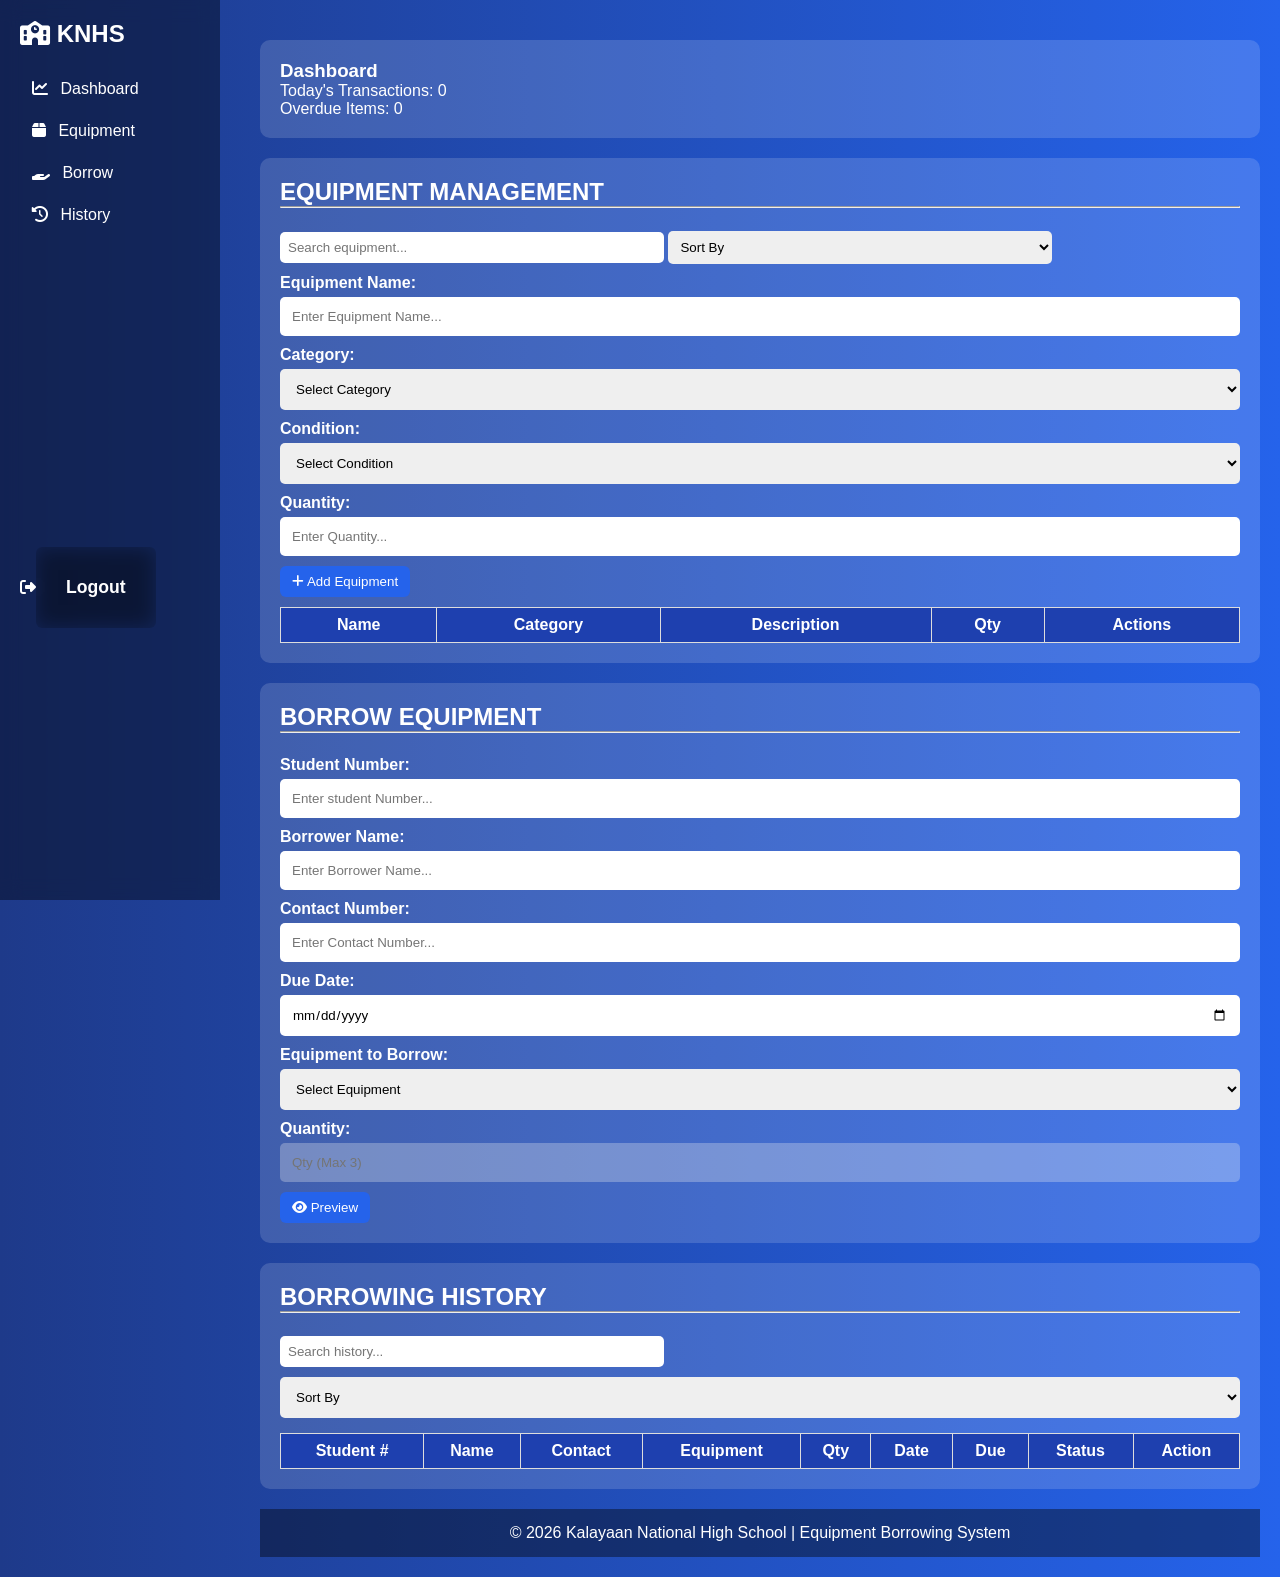
<file: index.html>
<!DOCTYPE html>
<html>
<head>
<title>School Equipment Borrowing System</title>
<meta name="viewport" content="width=device-width, initial-scale=1.0">
<link rel="stylesheet" href="https://cdnjs.cloudflare.com/ajax/libs/font-awesome/6.5.0/css/all.min.css">
<link rel="stylesheet" href="style.css">
</head>
<body>

<div class="menu-btn" onclick="toggleMenu()">
<i class="fa-solid fa-bars"></i>
</div>

<div class="sidebar" id="sidebar">
<h2><i class="fa-solid fa-school"></i> KNHS</h2>
<ul>
<li onclick="scrollToSection('dashboard')"><i class="fa-solid fa-chart-line"></i> Dashboard</li>
<li onclick="scrollToSection('equipment')"><i class="fa-solid fa-box"></i> Equipment</li>
<li onclick="scrollToSection('borrow')"><i class="fa-solid fa-hand-holding"></i> Borrow</li>
<li onclick="scrollToSection('history')"><i class="fa-solid fa-clock-rotate-left"></i> History</li>
<br>
<br>
<br>
<br>
<br>
<br>
<br>
<br>
<br>
<br>
<br>
<br>
<br>
<br>
<br>
<br>
<br>
<i class="fa-solid fa-right-from-bracket"><button style="background:rgba(0,0,0,0.4);
backdrop-filter:blur(10px); padding: 30px; font-weight: bold; font-size: 1.1em; background-color: transparent;" class ="logout" id="logout" type="button"> Logout </button> </i>
</ul>
</div>

<div class="main">

<!-- DASHBOARD -->
<div class="card" id="dashboard">
<h3>Dashboard</h3>
<p>Today's Transactions: <span id="todayCount">0</span></p>
<p>Overdue Items: <span id="overdueCount">0</span></p>
</div>

<!--EQUIPMENTS-->
<div class="card" id="equipment">
<h2>EQUIPMENT MANAGEMENT</h2>
<hr>
<br>


<input type="text" class="searchEquipments" id="eqSearch" placeholder="Search equipment..." onkeyup="searchEquipment()">
<select class="sort" id="sortEquipment" onchange="sortEquipmentList()">
<option value="">Sort By</option>
<option value="name">Name</option>
<option value="qty">Quantity</option>
</select>

<p style="margin-top: 5px;"> <b>Equipment Name: </b></p>
<input type="text" id="eqName" placeholder="Enter Equipment Name...">

<p style="margin-top: 5px;"> <b>Category: </b></p>
<select id="eqCategory">
<option value="">Select Category</option>
<option value="SPORTS">SPORTS</option>
<option value="ICT EQUIPMENTS">ICT EQUIPMENTS</option>
</select>

<p style="margin-top: 5px;"> <b>Condition: </b></p>
<select id="eqDesc">
  <option value="">Select Condition</option>
  <option value="GOOD">GOOD</option>
  <option value="BAD">BAD</option>
</select>

<p style="margin-top: 5px;"> <b>Quantity: </b></p>
<input type="number" id="eqQty" placeholder="Enter Quantity...">

<button class="primary" id="addBtn" onclick="addEquipment()">
<i class="fa-solid fa-plus"></i> Add Equipment
</button>

<div class="table-container">
<table>
<thead>
<tr>
<th>Name</th>
<th>Category</th>
<th>Description</th>
<th>Qty</th>
<th>Actions</th>
</tr>
</thead>
<tbody id="equipmentTable"></tbody>
</table>
</div>
</div>

<!-- BORROW -->
<div class="card" id="borrow">
<h2>BORROW EQUIPMENT</h2>
<hr>
<br>

<p style="margin-top: 5px"> <b>Student Number: </b></p>
<input type="text" id="studentNumber" placeholder="Enter student Number...">

<p style="margin-top: 5px"> <b>Borrower Name: </b></p>
<input type="text" id="borrowerName" placeholder="Enter Borrower Name...">

<p style="margin-top: 5px"> <b>Contact Number: </b> </p>
<input type="text" id="contactNumber" placeholder="Enter Contact Number...">

<p style="margin-top: 5px"> <b>Due Date: </b> </p>

<input type="date" id="dueDate">

<p style="margin-top: 5px"> <b>Equipment to Borrow: </b> </p>
<select id="borrowEquipment"></select>

<p style="margin-top: 5px"> <b>Quantity: </b> </p>
<input type="number" id="borrowQty" placeholder="Qty (Max 3)">

<button class="primary" onclick="previewTransaction()">
<i class="fa-solid fa-eye"></i> Preview
</button>

<div id="previewArea"></div>
</div>

<!-- HISTORY -->
<div class="card" id="history">
<h2>BORROWING HISTORY</h2>
<hr>
<br>

<input type="text" class="searchHist" id="historySearch" placeholder="Search history..." onkeyup="searchHistory()">

<select id="sortHistory" onchange="sortHistoryList()">
<option value="">Sort By</option>
<option value="name">Name</option>
<option value="qty">Quantity</option>
<option value="date">Date</option>
</select>

<div class="table-container">
<table>
<thead>
<tr>
<th>Student #</th>
<th>Name</th>
<th>Contact</th>
<th>Equipment</th>
<th>Qty</th>
<th>Date</th>
<th>Due</th>
<th>Status</th>
<th>Action</th>
</tr>
</thead>
<tbody id="historyTable"></tbody>
</table>
</div>
</div>

<footer>
© 2026 Kalayaan National High School | Equipment Borrowing System
</footer>

</div>

<script src="main.js"> </script>

</body>
</html>
</file>
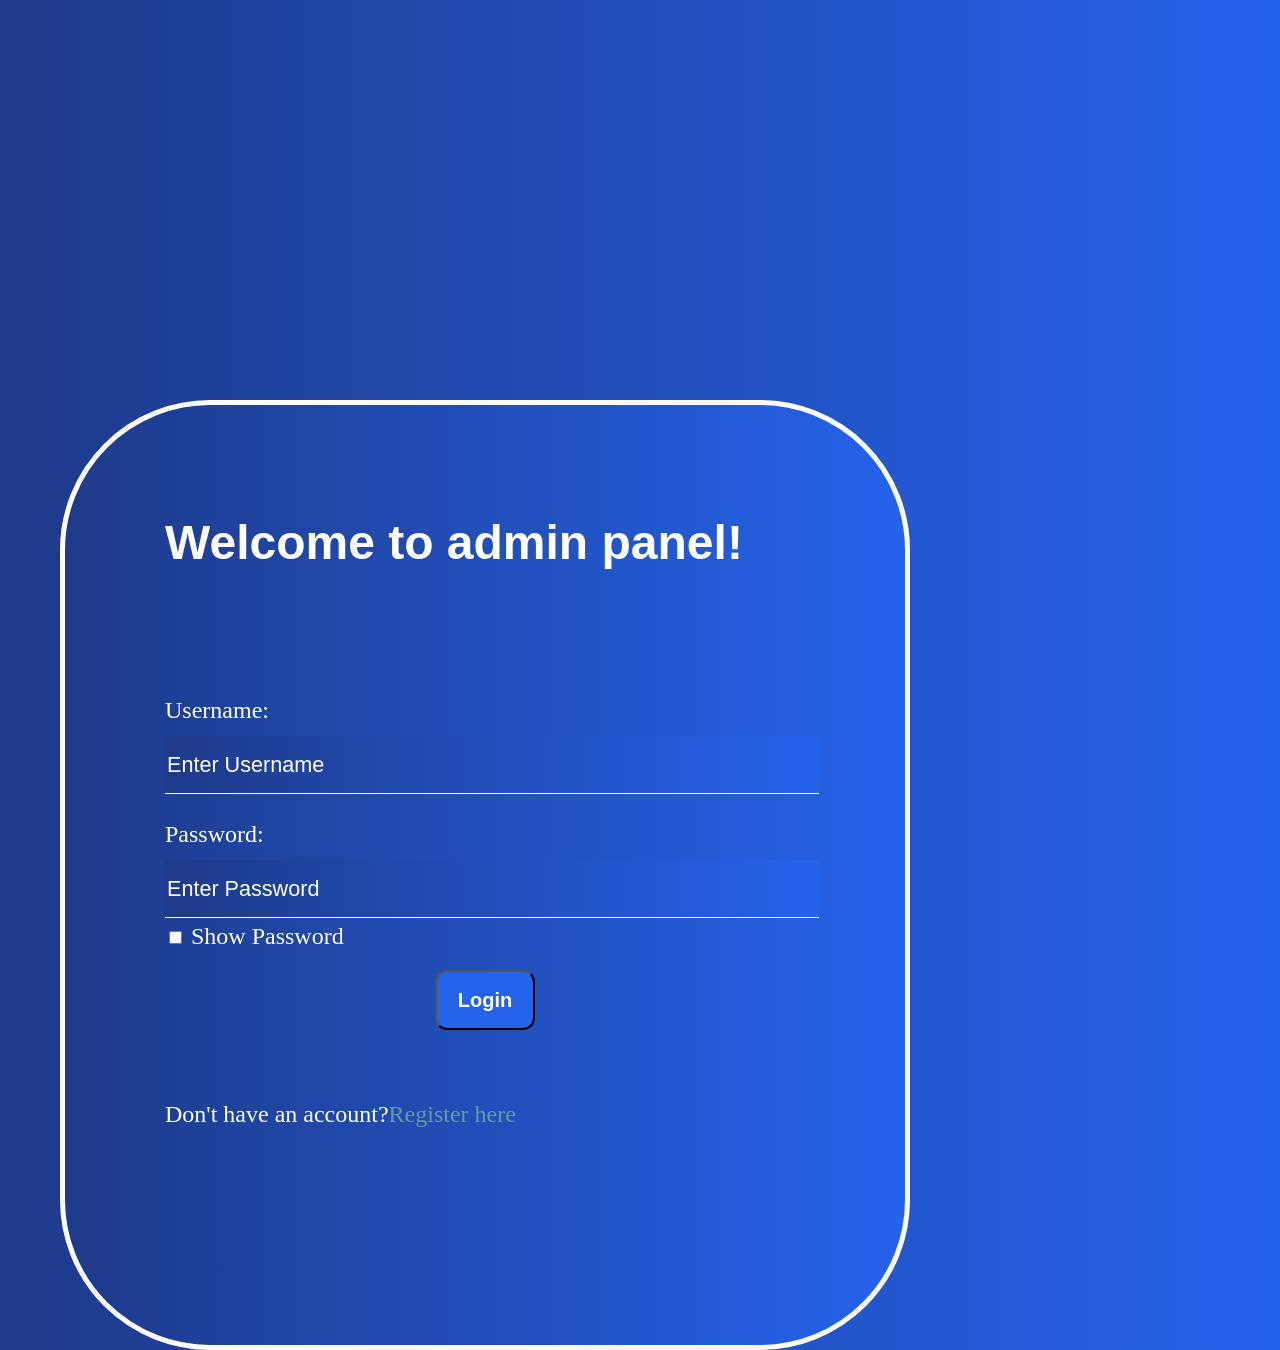
<file: login.html>
<!DOCTYPE html>
<html lang="en">
<head>
  <meta charset="UTF-8">
  <meta http-equiv="X-UA-Compatible" content="IE=Edge">
  <meta name="viewport" content="width=device-width, initial-scale=1">

  <title>HTML</title>

<link rel="stylesheet" href="styles.css">
</head>

<body>
  <div class="Loginform">
   <h1 id="title"> Welcome to admin panel! </h1>
   
   <br>
   <form id="Logg">
     <label for="username">Username:<br> </label>
   <input type="text" id="username" name="username" placeholder="Enter Username" required><br>
   <br>
   <label for="password">Password:<br></label>
   <input type="password" id="password" name="password" placeholder="Enter Password" required> 
   <input type="checkbox" id="showpass" onclick="showPass()">
   <label for="showpass"> Show Password </label>
   <br>
   <button id="submit" type="submit"> Login </button>
    <p id="errorMessage" class="error-message"> </p>
    <br>
    <p> Don't have an account?<a href="register.html">Register here </a></p>
<script src="login.js"> </script>
</body>
</html>
</file>
<file: style.css>
*{
margin:0;
padding:0;
box-sizing:border-box;
font-family:Arial;
}

body{
display:flex;
background:linear-gradient(to right,#1e3a8a,#2563eb);
min-height:100vh;
color:white;
}

/* SIDEBAR */
.sidebar{
width:220px;
background:rgba(0,0,0,0.4);
backdrop-filter:blur(10px);
padding:20px;
position:fixed;
height:100%;
transition:0.3s;
z-index:999;
}

.sidebar h2{
margin-bottom:20px;
}

.sidebar ul{
list-style:none;
}

.sidebar ul li{
padding:12px;
cursor:pointer;
border-radius:6px;
}

.sidebar ul li:hover{
background:rgba(255,255,255,0.2);
}

.sidebar ul li i{
margin-right:8px;
}

.menu-btn{
display:none;
position:fixed;
top:15px;
left:15px;
font-size:22px;
cursor:pointer;
z-index:1000;
}

/*main*/

.main{
margin-left:240px;
padding:20px;
width:100%;
transition:0.3s;
}

.card{
background:rgba(255,255,255,0.15);
padding:20px;
margin-top: 20px;
margin-bottom:20px;
border-radius:10px;
}

button{
padding:8px 12px;
border:none;
border-radius:6px;
cursor:pointer;
color:white;
margin-top:5px;
}

.primary{background:#2563eb;}
.danger{background:#dc2626;}
.success{background:#16a34a;}
.warning{background:#f59e0b;}

input,select{
padding:12px;
margin:5px 0;
width:100%;
border-radius:5px;
border:none;
}

.searchEquipments{
padding:8px;
margin:5px 0;
width:40%;
border-radius:5px;
border:none;
}

.searchHist{
padding:8px;
margin:5px 0;
width:40%;
border-radius:5px;
border:none;
}
.sort{
padding:8px;
margin:5px 0;
width:40%;
border-radius:5px;
border:none;
}
.table-container{
overflow-x:auto;
}

table{
width:100%;
border-collapse:collapse;
background:white;
color:black;
margin-top:10px;
}

th,td{
border:1px solid #ddd;
padding:8px;
text-align:center;
}

th{
background:#1e40af;
color:white;
}

.overdue{
background:#fee2e2 !important;
}

footer{
text-align:center;
padding:15px;
background:rgba(0,0,0,0.4);
margin-top:20px;
}

@media(max-width:768px){

.sidebar{
left:-240px;
}

.sidebar.active{
left:0;
}

.main{
margin-left:0;
padding-top:60px;
}

.menu-btn{
display:block;
}
}
</file>
<file: styles.css>
body {
  display: flex;
  background: linear-gradient(to right, #1e3a8a, #2563eb);
  min-height: 100vh;
  color: white;
}
h1{
  font-family: 'Font Name', sans-serif;
  font-weight: bold;
  margin-top: 10px;
  margin-bottom: 100px;
}
.Loginform{
    
  background: linear-gradient(to right, #1e3a8a, #2563eb);
    
    padding: 100px;
    padding-bottom: 40px;
    border-radius: 150px;
    height: 800px;
    width: 640px;
    position: absolute;
    top: 400px;
    bottom: 500px;
    left: 60px;
    font-size: 1.5em;
    color: white;
    border:  5px solid white;
}
a {
  text-decoration: none;
  color: cadetblue;
}
#username{
height: 55px;
font-size: 0.9em;
width: 650px;
border-bottom: 1px solid white;
background: linear-gradient(to right, #1e3a8a, #2563eb);
border-top: none;
border-left: none;
border-right: none;
margin-top: 12px;
outline: none;
padding-bottom: 1px;
color: white;
}
#password{
  height: 55px;
  font-size: 0.9em;
  width: 650px;
  border-bottom: 1px solid white;
  color: white;
  background: linear-gradient(to right, #1e3a8a, #2563eb);
  border-top: none;
  border-left: none;
  border-right: none;
  margin-top: 12px;
  margin-bottom: 5px;
  outline: none;
  padding-bottom: 1px;
  color: white;
}
input::placeholder {
  color: white;
  opacity: 1;
}
#submit{
  height: 60px;
  width: 100px;
  background: #2563eb;
  color: white;
  font-size: 20px;
  font-weight: bold;
  margin-left: 270px;
  margin-top: 20px;
  border-radius: 12px;
}
#submit:hover{
  background-color: black;
  color: white;
}
#errorMessage{
  color: orangered;
  font-size: 20px;
}
#audio {
  height: 50px;
  width:80px;
}
#audio:hover{
  background-color: black;
  color: white;
  border: none;
}
</file>
